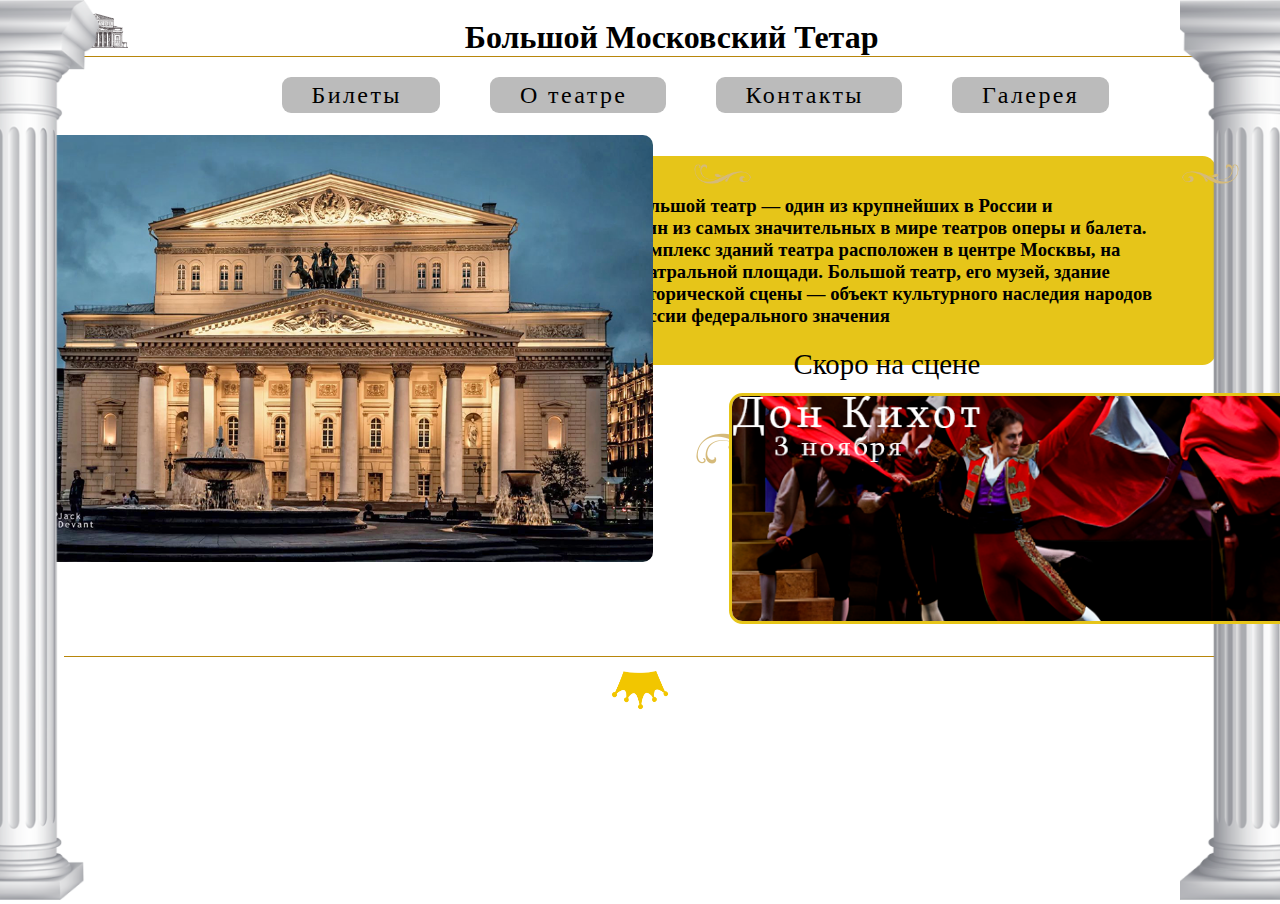
<file: index.html>
<!DOCTYPE html>
<html lang="en">
<head>
    <link rel="stylesheet" href="style.css">
    <meta charset="UTF-8">
    <meta name="viewport" content="width=device-width, initial-scale=1.0">
    <title>Большой Московский Театр</title>
</head>
<body>
    <div class="main">
        <div class="colonna1"><img src="colonna.png" height="100%"></div>
        <div class="colonna2"><img src="colonna.png" height="100%"></div>
        <div class="logo">
            <img src="bt.gif" width="50%" title="Логотип">
        </div>
        <div class="txt">
            <h1>Большой Московский Тетар</h1>
        </div>
        <div class="line">
        </div>
        <div class="button">
            <a class="one" href="tickets.html"> 
                Билеты
            </a>
            <a class="three" href="aboutfortheater.html">
                О театре
            </a>
            <a class="four" href="contacts.html">
                Контакты
            </a>
            <a class="five" href="gallery.html">
                Галерея
            </a>
        </div>
        <div class="teatr">
            <img src="teatr.png" width="100%" style="border-radius: 10px;">
        </div>
        <div>
            
                <div class="yzor1"><img src="curl2.png" width="50%"></div>
                <div class="yzor2"><img src="curl2.png" width="50%"></div>
                <div class="yzor3"><img src="curl2.png" width="100%"></div>
                <div class="yzor4"><img src="curl2.png" width="100%"></div>
                <div class="info">
            <h3>
            Большой театр — один из крупнейших в России и<br>
            один из самых значительных в мире театров оперы и балета.<br>
            Комплекс зданий театра расположен в центре Москвы, на<br>
            Театральной площади. Большой театр, его музей, здание<br>
            исторической сцены — объект культурного наследия народов<br>
            России федерального значения<br>
            </h3>
                </div>
                <div class="txtforrunningline">Скоро на сцене</div>
                <div class="running-text-container">
                    <div class="running-text">
                        <img src="1.png" width="102%">
                        <img src="2.png" width="102%">
                        <img src="3.png" width="102%">
                        <img src="4.png" width="102%">
                        <img src="5.png" width="102%">
                        <img src="6.png" width="102%">
                    </div>
                </div>
        </div>
        <br> 
        </div>
        <br><br><br><br>
        <div class="line">

        </div><br><br>
        <center><img src="footer.png" width="5%"></center>
    </div>
</body>
</html>
</file>
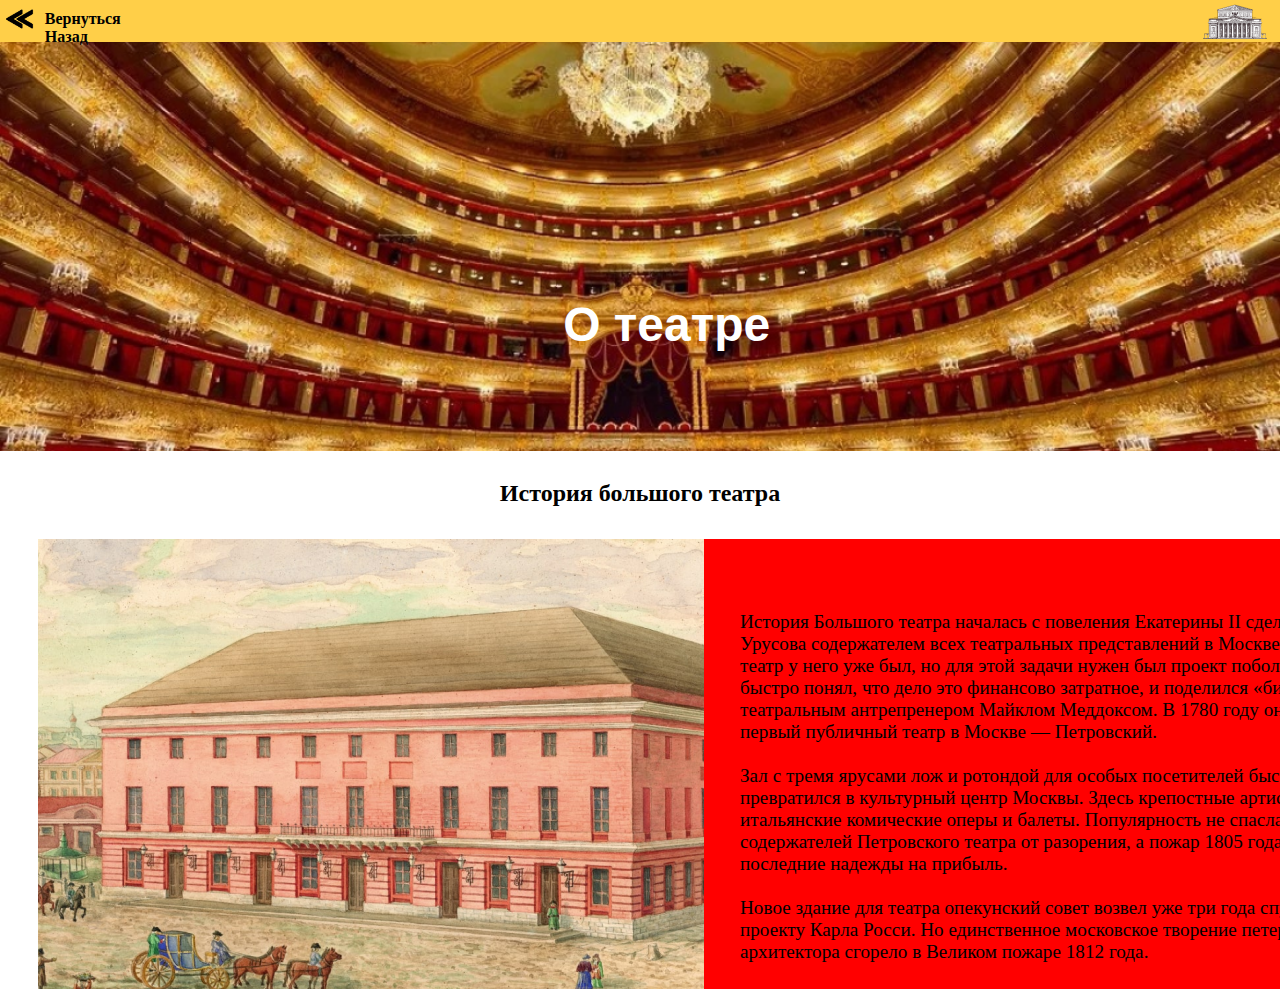
<file: aboutfortheater.html>
<!DOCTYPE html>
<head>
    <link rel="stylesheet" href="aboutfotrheater.css">
    <meta charset="UTF-8">
    <meta name="viewport" content="width=device-width, initial-scale=1.0">
    <title>о театре</title>
</head>
<body>
    <div class="header">
        <div class="strelka">
            <a href="../main/index.html">
                <img src="strelka.png" width="3%">
            </a>
        </div>
        <div class="back">
            <b>
            Вернуться<br>
            Назад
            </b>
        </div>
        <div class="logo">
            <img src="bt.png" width="5%"> 
        </div>
    </div>
    <div class="zal">
        <div class="txtforzal">
            <h1>О театре</h1>
        </div>
        <img src="Frame 1.png" width="100%" height="10%">
    </div>
    <div class="zagolovok">
        История большого театра
    </div>
    <div class="block1">
        <div class="img1">
            <img src="Frame 2.png">
        </div>
        <div class="txt1">
            <div txt11 style="font-size: 120%; margin-left: 5%; margin-right: 5%; margin-top: 10%;">
                История Большого театра началась с повеления Екатерины II сделать Петра Урусова содержателем всех 
                театральных представлений в Москве. Частный театр у него уже был, но для этой задачи нужен был проект 
                побольше. Урусов быстро понял, что дело это финансово затратное, и поделился «бизнесом» с театральным 
                антрепренером Майклом Меддоксом. В 1780 году они открыли первый публичный театр в Москве — Петровский.<br><br>
                Зал с тремя ярусами лож и ротондой для особых посетителей быстро превратился в культурный центр Москвы. 
                Здесь крепостные артисты играли итальянские комические оперы и балеты. Популярность не спасла содержателей 
                Петровского театра от разорения, а пожар 1805 года унес последние надежды на прибыль.<br><br>
                Новое здание для театра опекунский совет возвел уже три года спустя по проекту Карла Росси. 
                Но единственное московское творение петербургского архитектора сгорело в Великом пожаре 1812 года.
            </div>
        </div>
    </div>
    <div class="block2">
        
    </div>
    <div class="block3">
        
    </div>
    <div class="block4">
        
    </div>
    <div class="block5">
        
    </div>
    <div class="fotter">
        
    </div>
</body>
</html>
</file>
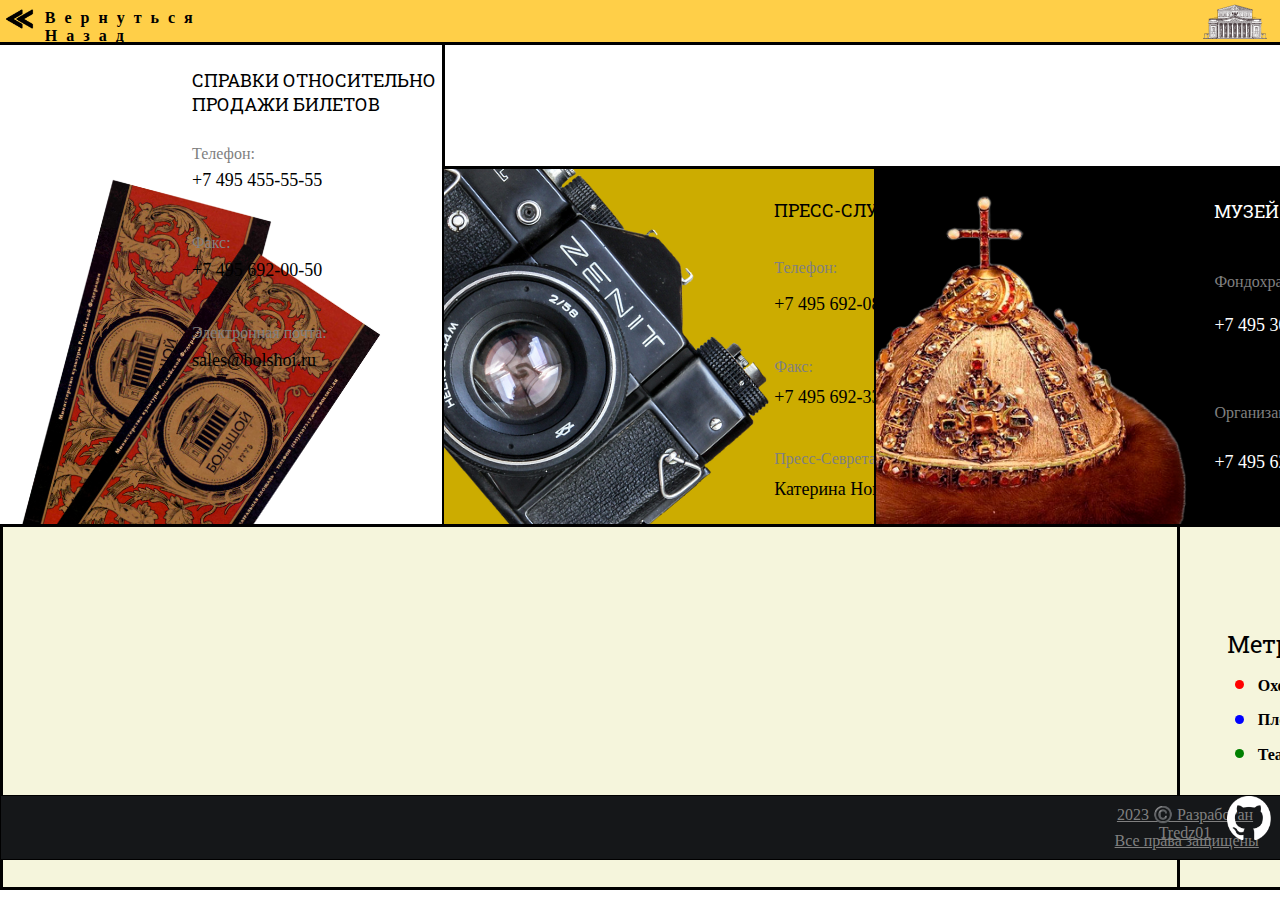
<file: contacts.html>
<!DOCTYPE html>
<head>
    <meta http-equiv="Content-Type" content="text/html; charset=utf-8" />
    <script src="https://api-maps.yandex.ru/2.1/?apikey=d235023e-d0f5-4da1-99bb-b4db03079508&lang=ru_RU" type="text/javascript"></script>
    <title>Контакты</title>
    <link rel="stylesheet" href="contacts.css">
</head>
<body>
    <div class="header">
        <div class="strelka">
            <a href="index.html">
                <img src="strelka.png" width="3%">
            </a>
        </div>
        <div class="back">
            <b>
            Вернуться<br>
            Назад
            </b>
        </div>
        <div class="logo">
            <img src="bt.png" width="5%"> 
        </div>
    </div>
    <div class="lineheader"></div>
    <div class="block1">
    <div class="img">
        <img src="lot6.png" width="35%">
    </div>
        <div class="txtblock1">
            СПРАВКИ ОТНОСИТЕЛЬНО<br> 
            ПРОДАЖИ БИЛЕТОВ 
        </div>
        <div class="txtphone">
            Телефон:
        </div>
        <div class="phone1">
            +7 495 455-55-55
        </div>
        <div class="txtfax">
            Факс:
        </div>
        <div class="phone2">
            +7 495 692-00-50
        </div>
        <div class="txtmail">
            Электронная почта:
        </div>
        <div class="mail">
            sales@bolshoi.ru
        </div>
    <div class="line1"></div>
    </div>
    <div class="block2">
    <div class="img1">
        <img src="camera.png" width="90%">
    </div>
    <div class="lineheader"></div>
        <div class="txtblock2">
            ПРЕСС-СЛУЖБА
        </div>
        <div class="txtphone1">
            Телефон:
        </div>
        <div class="phone3">
            +7 495 692-08-18
        </div>
        <div class="txtfax1">
            Факс:
        </div>
        <div class="phone4">
            +7 495 692-33-67
        </div>
        <div class="pressecretar">
            Пресс-Севретарь:
        </div>
        <div class="fio">
            Катерина Новикова
        </div>
        <div class="txtmail1">
            Электронная почта:
        </div>
        <div class="mail1">
            pr@bolshoi.ru
        </div>
    </div>
    <div class="line2"></div>
    </div>
    <div class="block3">
        <div class="img2">
            <img src="shapka.png" width="90%">
        </div>
        <div class="lineheader"></div>
        <div class="txtblock3">
            МУЗЕЙ
        </div>
        <div class="txtphone3">
            Фондохранение:
        </div>
        <div class="phone5">
            +7 495 306-68-14
        </div>
        <div class="organization">
            Организация экскурсий:
        </div>
        <div class="phone6">
            +7 495 621-31-38
        </div>
        <div class="txtmail2">
            Электронная почта:
        </div>
        <div class="mail2">
            museum@bolshoi.ru
        </div>
    </div>
    <div class="mapblock">
            <div id="map"></div>
        <div class="line"></div>
        <div class="metro">
            <div class="txtmetro">Метро рядом:</div>
                <div class="green_circle"></div>
                <div class="red_circle"></div>
                <div class="blue_circle"></div>
                <div class="metro1">Театральня</div>
                <div class="metro2">Охотный Ряд</div>
                <div class="metro3">Площадь Революции</div>
        </div>
        <div class="adress">
            <div class="adress1">Адрес:</div>
            <div class="adress2">Театральная площадь,<br> 1, Москва</div>
        </div>
    </div>
    <div class="fotter">
        <div class="txtfooter1">2023 ©️ Разработан Tredz01</div>
        <div class="txtfooter2">Все права защищены</div>
        <div class="imgfooter"><a href="https://github.com/Tredz01"><img src="github.png" width="70%"></a></div>
     </div>
    <script type="text/javascript" src="script.js"></script>
</body>
</html>
</file>
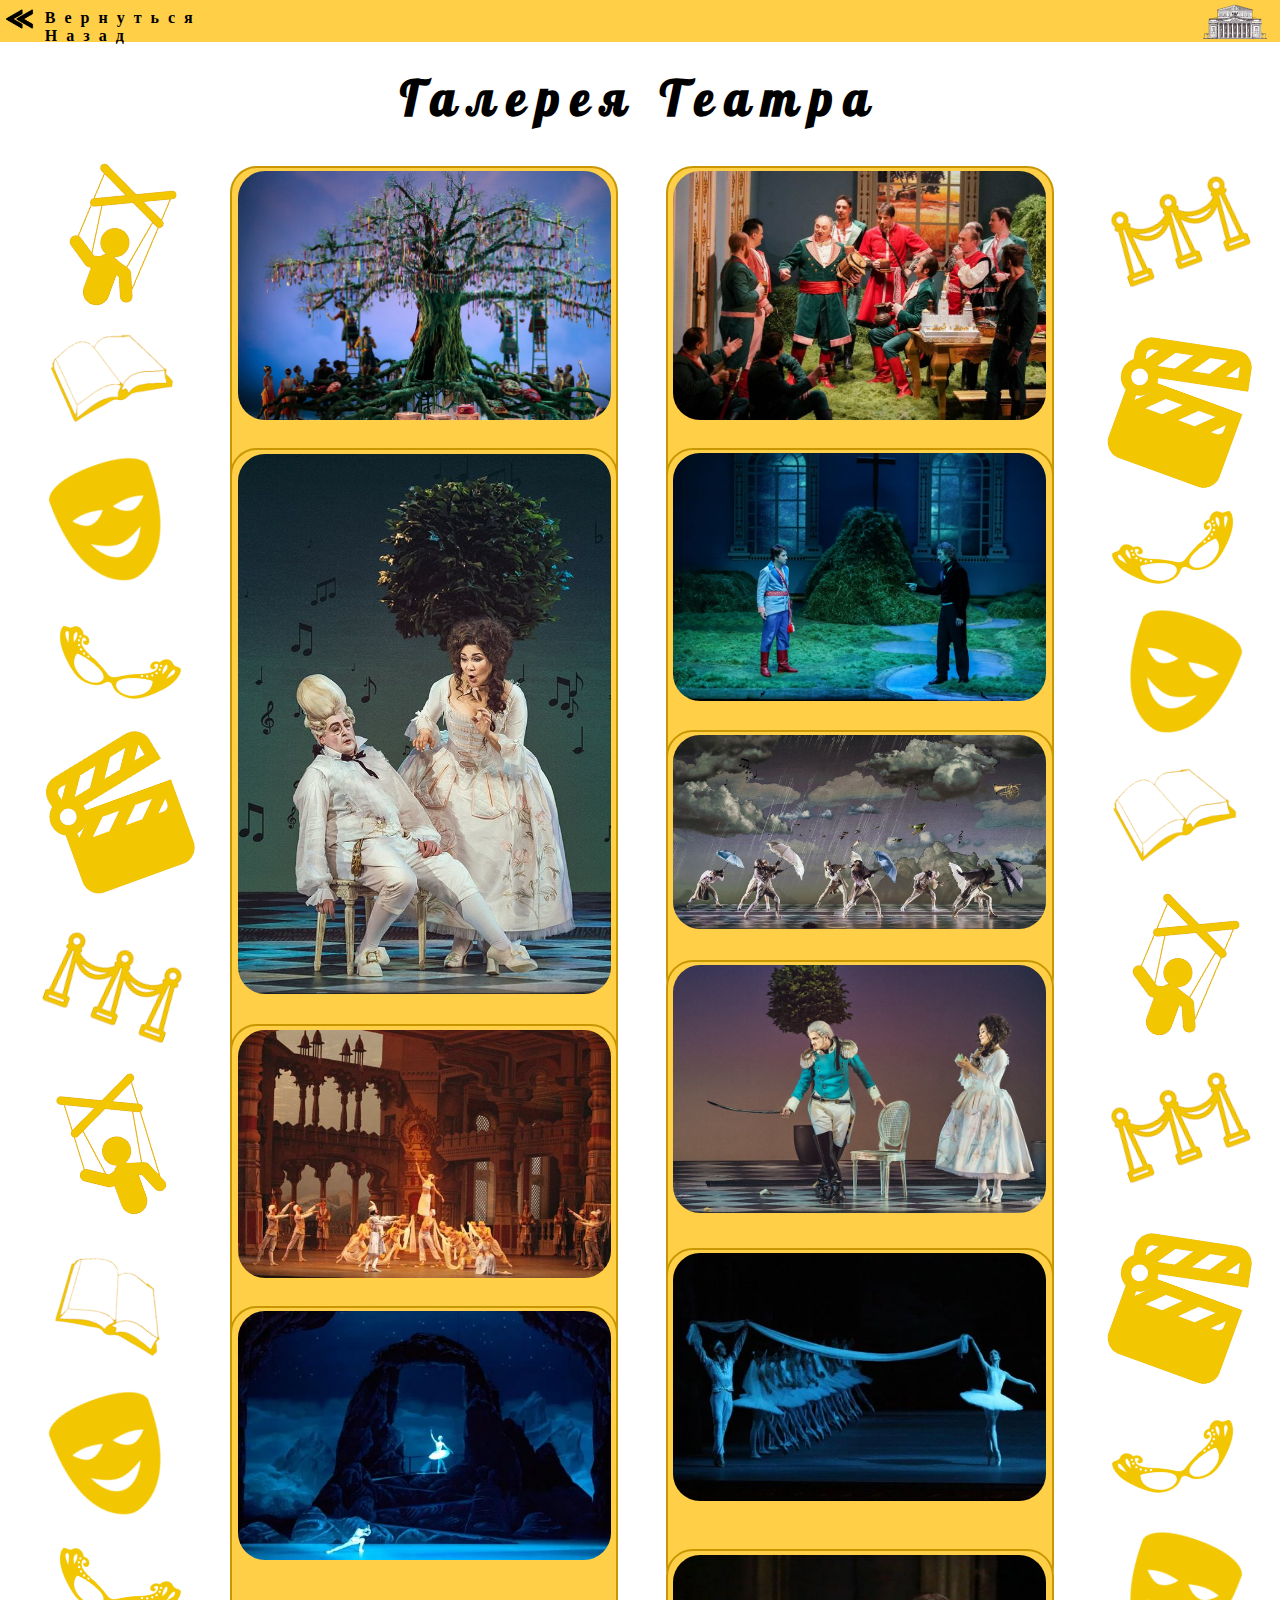
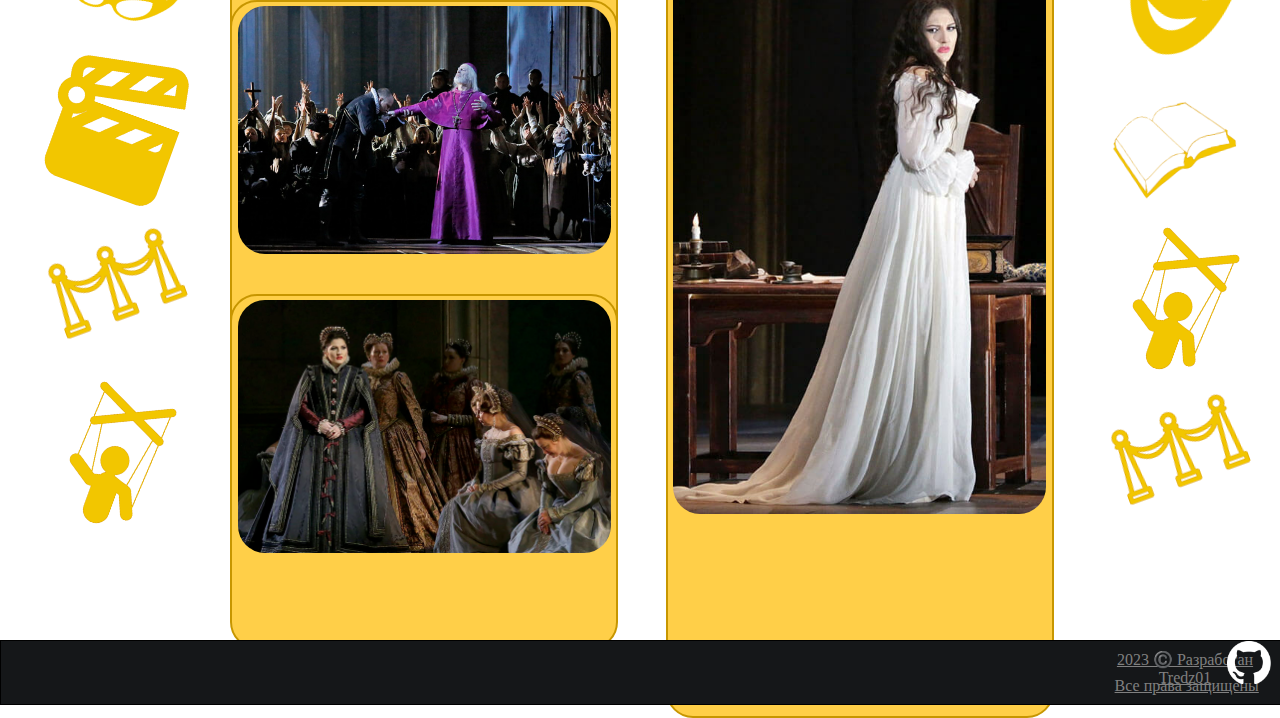
<file: gallery.html>
<!DOCTYPE html>
<head>
    <meta charset="UTF-8">
    <meta name="viewport" content="width=device-width, initial-scale=1.0">
    <link rel="stylesheet" href="gallery.css">
    <title>Галерея</title>
</head>
<body>
    <div class="header">
        <div class="strelka">
            <a href="index.html">
                <img src="strelka.png" width="3%">
            </a>
        </div>
        <div class="back">
            <b>
            Вернуться<br>
            Назад
            </b>
        </div>
        <div class="logo">
            <img src="bt.png" width="5%"> 
        </div>
    </div>
    <div class="gallery">
        <center><h1>Галерея Театра</h1></center> 
    </div>
    <div class="picture1">
        <img class="pictur1" src="Зимняясказка1.jpg" width="97%">
    </div>
    <div class="picture2">
        <img class="pictur2" src="аскольдова могила1.jpg" width="97%">
    </div>
    <div class="picture3">
        <img class="pictur3" src="аскольдовамогила2.jpg" width="97%">
    </div>
    <div class="picture4">
        <img class="pictur4" src="Севильскийцерюльник3.jpg" width="97%">
    </div>
    <div class="picture5">
        <img class="pictur5" src="Севильскийцерюльник2.jpg" width="97%">
    </div>
    <div class="picture6">
        <img class="pictur6" src="Севильскийцепюльник1.jpg" width="97%">
    </div>
    <div class="picture7">
        <img class="pictur7" src="Баядчерка1.jpg" width="97%">
    </div>
    <div class="picture8">
        <img class="pictur8" src="Баядчерка2.jpg" width="97%">
    </div>
    <div class="picture9">
        <img class="pictur9" src="Баядчерка3.jpg" width="97%">
    </div>
    <div class="picture10">
        <img class="pictur10" src="Донкарлос2jpg.jpg" width="97%">
    </div>
    <div class="picture11">
        <img class="pictur11" src="донкарлос1.jpg" width="97%">
    </div>
    <div class="picture12">
        <img class="pictur12" src="донкарлос3.jpg" width="97%">
    </div>
    <div class="fotter">
       <div class="txtfooter1">2023 ©️ Разработан Tredz01</div>
       <div class="txtfooter2">Все права защищены</div>
       <div class="imgfooter"><a href="https://github.com/Tredz01"><img src="github.png" width="70%"></a></div>
    </div>
        <img src="decoration1.png" width="10%" class="decoration1">
        <img src="decoration2.png" width="10%" class="decoration2">
        <img src="decoration3.png" width="10%" class="decoration3">
        <img src="decoration4.png" width="10%" class="decoration4">
        <img src="decoration5.png" width="10%" class="decoration5">
        <img src="decoration6.png" width="10%" class="decoration6">
        <img src="decoration1.png" width="10%" class="decoration7">
        <img src="decoration2.png" width="10%" class="decoration8">
        <img src="decoration3.png" width="10%" class="decoration9">
        <img src="decoration4.png" width="10%" class="decoration10">
        <img src="decoration5.png" width="10%" class="decoration11">
        <img src="decoration6.png" width="10%" class="decoration12">
        <img src="decoration1.png" width="10%" class="decoration13">



        <img src="decoration6.png" width="10%" class="decoration14">
        <img src="decoration5.png" width="10%" class="decoration15">
        <img src="decoration4.png" width="10%" class="decoration16">
        <img src="decoration3.png" width="10%" class="decoration17">
        <img src="decoration2.png" width="10%" class="decoration18">
        <img src="decoration1.png" width="10%" class="decoration19">
        <img src="decoration6.png" width="10%" class="decoration20">
        <img src="decoration5.png" width="10%" class="decoration21">
        <img src="decoration4.png" width="10%" class="decoration22">
        <img src="decoration3.png" width="10%" class="decoration23">
        <img src="decoration2.png" width="10%" class="decoration24">
        <img src="decoration1.png" width="10%" class="decoration25">
        <img src="decoration6.png" width="10%" class="decoration26">
</body>
</html>
</file>
<file: style.css>
* {
    margin: 0;
}
body {
    width: 100%;
    height: 100%; 
    background-color: white;
    margin: 0; 
    overflow: hidden;
}
.main {
    width: 100%;
    height: 80%;
    background-color: white;
}
.logo {
    display: inline-block;
    width: 10%;
    margin-left: 5%;
    margin-top: 1%;
}
.txt {
    font-family: Georgia, 'Times New Roman', Times, serif;
    display: inline-flex;
    margin-left: 21%;
}
.line {
    margin-left: 5%;
    width: 90%;
    height: 0.10vh;
    background-color: #b8860b;
}
a {
    text-decoration: none;
    color: black;
    font-size: 150%;
}
a:hover {
    padding: 1% 4%;
    transition: 1s;
    border-radius: 3vh;
    background-color: #e6c519;
    letter-spacing: 0.15em;
}
.one {
    border-radius: 1vh;
    background-color: #bbbbbb;
    margin-right: 5%;
    letter-spacing: 0.1em;
    padding: 0.5% 3%;
    cursor: pointer;
}
.two {
    border-radius: 1vh;
    background-color: #bbbbbb;
    margin-right: 5%;
    letter-spacing: 0.1em;
    padding: 0.5% 3%;
    cursor: pointer;
}
.three {
    border-radius: 1vh;
    background-color: #bbbbbb;
    margin-right: 5%;
    letter-spacing: 0.1em;
    padding: 0.5% 3%;
    cursor: pointer;
}
.four {
    border-radius: 1vh;
    background-color: #bbbbbb;
    margin-right: 5%;
    letter-spacing: 0.1em;
    padding: 0.5% 3%;
    cursor: pointer;
}
.five {
    border-radius: 1vh;
    background-color: #bbbbbb;
    letter-spacing: 0.1em;
    padding: 0.5% 3%;
    cursor: pointer;
}
.button {
    margin-left: 22%;
    margin-top: 2%;
}
.teatr {
    margin-left: 1%;
    margin-top: 2%;
    width: 50%;
}
.info {
    font-size: 100%;
    padding: min(1% 3%);
    padding: 3% 5%;
    background-color: #e6c519;
    float: right;
    border-radius: 1.5vh;
    margin-top: -32%;
    margin-right: 5%;
    color: black;
}
.running-text-container {
    position: absolute;
    margin-top: -13.5%;
    margin-left: 56.95%;
    width: 73vh; 
    height: 25vh;
    overflow: hidden;
    border: 3px solid #e6c519;;
    border-radius: 1.5vh
  }
  
  .running-text {
    display: inline-block; 
    white-space: nowrap; 
    animation: running-text-animation 40s linear infinite;
  }
  
  @keyframes running-text-animation {
    0% { transform: translateX(1%); } 
    100% { transform: translateX(-514%); }
  }
.txtforrunningline {
    position: absolute;
    font-size: 180%;
    font-family: Georgia,'Times New Roman', Times, serif;
    margin-left: 62%;
    margin-top: -17%;
}
.yzor1 { 
    width: 10%;
    left: 92%;
    top: 18%;
    position: absolute; 
}
.yzor2 {
    transform: scale(-1, 1);
    width: 10%;
    left: 49%;
    top: 18%;
    position: absolute; 
}
.yzor3 {
    top: 47%;
    left: 92%;
    transform: scale(1, -1);
    position: absolute;
}
.yzor4 {
    transform: scale(-1, -1);
    top: 47%;
    left: 54%;
    position: absolute;
}
.colonna1 {
    left: -5%;
    height: 100%;
    position: absolute;
}
.colonna2 {
    right: -5%;
    height: 100%;
    height: 100%;
    position: absolute;
}
center {
    margin-top: -2%;
}
</file>
<file: aboutfotrheater.css>
* {
    margin: 0;
    padding: 0;
}
body {
    width: 100%;
    height: 100%; 
    background-color: white;
    margin: 0; 
    overflow-x: hidden;
}
.header {
    height: 120%;
    width: 100%;
    background-color:  #FFCF48;
}
.strelka {
    display: inline;
    margin-top: 2%;
}
.back {
    position: absolute;
    left: 3.5%;
    top: 1.1%;
}
.logo {
    margin-top: -3%;
    left: 94%;
    position: absolute;
    width: 100%;
}
.txtforzal {
    font-size: x-large;
    position: absolute;
    color: white;
    left: 44%;
    top: 33%;
    font-family: Arial, Helvetica, sans-serif;
}
.zagolovok {
    text-align: center;
    font-size: x-large;
    font-weight: bold;
    margin-top: 2%;
}

.block1 {
    margin-top: 2.5%;
}
.img1 {
    position: absolute;
    width: 80vh;
    height: 50vh;
    margin-left: 3%;
    overflow: hidden;
}
.txt1 {
    margin-left: 55%;
    position: absolute;
    width: 80vh;
    height: 50vh;
    background-color: red; 
}
.txt11 {
</file>
<file: contacts.css>
@import url('https://fonts.googleapis.com/css2?family=Lobster&family=Oswald:wght@700&family=Roboto+Slab&display=swap');
@import url('https://fonts.googleapis.com/css2?family=Lobster&family=Oswald:wght@700&family=Playfair+Display&family=Roboto+Slab&display=swap');
* {
    margin: 0;
    padding: 0;
}
body {
    width: 100%;
    height: 100%; 
    background-color: white;
    margin: 0; 
    overflow-x: hidden;
}
.header {
    height: 120%;
    width: 100%;
    background-color:  #FFCF48;
}
.strelka {
    display: inline;
    margin-top: 2%;
}
.back {
    position: absolute;
    left: 3.5%;
    top: 1%;
    letter-spacing: 1vh;
    transition: 2s;
}
.logo {
    margin-top: -3%;
    left: 94%;
    position: absolute;
    width: 100%;
}
.lineheader {
    position: absolute;
    width: 100%;
    height: 3px;
    background-color: black;
    
}








.block1 {
    overflow: hidden;
    width: 66vh;
    height: 53.5vh;
    background-color: white;
}
.img {
    position: absolute;
    transform: rotate(-45deg);
    margin-left: -15%;
    margin-top: -10%;
}
.txtblock1 {
    position: absolute;
    font-size: large;
    margin-left: 15%;
    margin-top: 2%;
    font-family: 'Lobster', sans-serif;
    font-family: 'Oswald', sans-serif;
    font-family: 'Playfair Display', serif;
    font-family: 'Roboto Slab', serif;
}
.txtphone {
    position: absolute;
    margin-left: 15%;
    margin-top: 8%;
    color: grey;
}
.phone1 {
    position: absolute;
    font-size: large;
    margin-left: 15%;
    margin-top: 10%;
}
.txtfax {
    position: absolute;
    margin-left: 15%;
    margin-top: 15%;
    color: grey;
}
.phone2 {
    position: absolute;
    font-size: large;
    margin-left: 15%;
    margin-top: 17%;
}
.txtmail {
    position: absolute;
    margin-left: 15%;
    margin-top: 22%;
    color: grey;
}
.mail {
    position: absolute;
    font-size: large;
    margin-left: 15%;
    margin-top: 24%;
}




.line1 {
    position: absolute;
    width: 3px;
    height: 53.5vh;
    background-color: black;
    margin-left: 34.5%;
}




.block2 {
    margin-top: -27.93%;
    margin-left: 34.68%;
    position: absolute;
    width: 64.4vh;
    height: 53.5vh;
    background-color: #ccac00;
    overflow: hidden;
}
.img1 {
    position: absolute;
    transform: rotate(50deg);
    margin-left: -60%;
    margin-top: -8%;
}
.txtblock2 {
    position: absolute;
    font-size: large;
    margin-left: 57%;
    margin-top: 5.5%;
    font-family: 'Lobster', sans-serif;
    font-family: 'Oswald', sans-serif;
    font-family: 'Playfair Display', serif;
    font-family: 'Roboto Slab', serif;
}
.txtphone1 {
    position: absolute;
    margin-left: 57%;
    margin-top: 16%;
    color: grey;
}
.phone3 {
    position: absolute;
    font-size: large;
    margin-left: 57%;
    margin-top: 22%;
}
.txtfax1 {
    position: absolute;
    margin-left: 57%;
    margin-top: 33%;
    color: grey;
}
.phone4 {
    position: absolute;
    font-size: large;
    margin-left: 57%;
    margin-top: 38%;
}
.pressecretar {
    position: absolute;
    margin-left: 57%;
    margin-top: 49%;
    color: grey;
}
.fio {
    position: absolute;
    font-size: large;
    margin-left: 57%;
    margin-top: 54%;
}
.txtmail1 {
    position: absolute;
    margin-left: 57%;
    margin-top: 65%;
    color: grey;
}
.mail1 {
    position: absolute;
    font-size: large;
    margin-left: 57%;
    margin-top: 70%;
}





.line2 {
    position: absolute;
    width: 3px;
    height: 53.7vh;
    background-color: black;
    margin-left: 68.26%;
    margin-top: -27.9%;
}




.block3 {
    overflow: hidden;
    margin-top: -27.93%;
    margin-left: 68.43%;
    position: absolute;
    width: 66vh;
    height: 53.5vh;
    background-color: black;
}
.img2 {
    position: absolute;
    margin-left: -50%;
    margin-top: 2%;
}
.txtblock3 {
    position: absolute;
    color: white;
    font-size: large;
    margin-left: 57%;
    margin-top: 5.5%;
    font-family: 'Lobster', sans-serif;
    font-family: 'Oswald', sans-serif;
    font-family: 'Playfair Display', serif; 
    font-family: 'Roboto Slab', serif;
}
.txtphone3 {
    position: absolute;
    margin-left: 57%;
    margin-top: 18%;
    color: grey;
}
.phone5 {
    position: absolute;
    font-size: large;
    margin-left: 57%;
    margin-top: 25%;
    color: white;
}
.organization {
    position: absolute;
    margin-left: 57%;
    margin-top: 40%;
    color: grey;
}
.phone6 {
    position: absolute;
    font-size: large;
    margin-left: 57%;
    margin-top: 48%;
    color: white;
}
.txtmail2 {
    position: absolute;
    margin-left: 57%;
    margin-top: 62%;
    color: grey;
}
.mail2 {
    position: absolute;
    font-size: large;
    margin-left: 57%;
    margin-top: 69%;
    color: white;
}




.mapblock {
    position: absolute;
    width: 191.5vh;
    height: 40vh;
    border: 3px solid black;
    background-color: 	#F5F5DC;
}
.txt {
    position: absolute;
    margin-top: 2.75%;
    margin-left: 18%;
    font-size: x-large;
    font-family: 'Lobster', sans-serif;
}
#map {
    margin-top: 0%;
    width: 130.4vh;
    height: 40vh;
}
.line {
    position: absolute;
    width: 3px;
    height: 40.5vh;
    background-color: black;
    margin-left: 68.1%;
    margin-top: -21%;
}
.txtmetro {
    position: absolute;
    font-size: x-large;
    margin-left: 71%;
    margin-top: -15%;
    font-family: 'Lobster', sans-serif;
    font-family: 'Oswald', sans-serif;
    font-family: 'Playfair Display', serif;
    font-family: 'Roboto Slab', serif;

      
}
.green_circle {
    position: absolute;
    width: 1vh;
    height: 1vh;
    border-radius: 0.5vh;
    background-color: green;
    margin-top: -8%;
    margin-left: 71.5%;

}
.red_circle {
    position: absolute;
    width: 1vh;
    height: 1vh;
    border-radius: 0.5vh;
    background-color: red;
    margin-left: 71.5%;
    margin-top: -12%;
}
.blue_circle {
    position: absolute;
    width: 1vh;
    height: 1vh;
    border-radius: 0.5vh;
    background-color: blue;
    margin-left: 71.5%;
    margin-top: -10%;
}
.metro1 {
    font-weight: bold;
    margin-top: -8.2%;
    margin-left: 72.8%;
    position: absolute; 
}
.metro2 {
    font-weight: bold;
    margin-top: -12.2%;
    margin-left: 72.8%;
    position: absolute;
    font-family: 'Times New Roman', Times, serif;
}
.metro3 {
    font-weight: bold;
    margin-top: -10.2%;
    margin-left: 72.8%;
    position: absolute;
    font-family: 'Times New Roman', Times, serif;
}
.adress1 {
    position: absolute;
    font-size: x-large;
    margin-left: 89%;
    margin-top: -15%;
    font-family: 'Lobster', sans-serif;
    font-family: 'Oswald', sans-serif;
    font-family: 'Playfair Display', serif;
    font-family: 'Roboto Slab', serif;
}
.adress2 {
    font-weight: bold;
    position: absolute;
    font-family: 'Times New Roman', Times, serif;
    margin-left: 89%;
    margin-top: -12.2%;
}




.fotter {
    margin-top: 21.2%;
    position: absolute;
    width: 100%;
    height: 7%;
    background-color: #151719;
    text-align: center;
    color: grey;
    border: 1px solid black;
}
.txtfooter1 {
    margin-top: 1vh;
    margin-left: 85%;
    text-decoration: underline;
    position: absolute;
}
.txtfooter2 {
    margin-top: 4vh;
    margin-left: 87%;
    text-decoration: underline;
    position: absolute;
}
.imgfooter {
    position: absolute;
    margin-left: 95%;
}
</file>
<file: gallery.css>
@import url('https://fonts.googleapis.com/css2?family=Lobster&family=Oswald:wght@700&family=Roboto+Slab:wght@100;200;400&display=swap');

* {
    margin: 0;
    padding: 0;
}
body {
    width: 100%;
    height: 100%; 
    background-color: white;
    margin: 0; 
    overflow-x: hidden;
}
.header {
    height: 120%;
    width: 100%;
    background-color:  #FFCF48;
}
.strelka {
    display: inline;
    margin-top: 1%;
}
.back {
    position: absolute;
    left: 3.5%;
    top: 1%;
    letter-spacing: 1vh;
    transition: 2s;
}
.logo {
    margin-top: -3%;
    left: 94%;
    position: absolute;
    width: 100%;
}
.gallery {
    font-family: 'Lobster', sans-serif;
    letter-spacing: 0.5em;
    margin-top: 2%;
    font-size: x-large;
    
}


.picture1 {
    position: absolute;
    width: 30%;
    height: 38%;
    background-color: #FFCF48;
    border-radius: 3vh;
    margin-top: 3%;
    margin-left: 18%;
    border: 2px solid #C79600;
    overflow: hidden;
}
.pictur1:hover {
    transform: scale(1.1);
}
.pictur1 {
    transition: 2s;
    overflow: hidden;
    margin-left: 1.5%;
    margin-top: 0.8%;
    border-radius: 3vh;
}


.picture2 {
    position: absolute;
    width: 30%;
    height: 38%;
    background-color: #FFCF48;
    border-radius: 3vh;
    margin-top: 3%;
    margin-left: 52%;
    border: 2px solid #C79600;
    overflow: hidden;
}
.pictur2:hover {
    transform: scale(1.1);
}
.pictur2 {
    transition: 2s;
    overflow: hidden;
    margin-left: 1.5%;
    margin-top: 0.8%;
    border-radius: 3vh;
}


.picture3 {
    position: absolute;
    width: 30%;
    height: 38%;
    background-color: #FFCF48;
    border-radius: 3vh;
    margin-top: 25%;
    margin-left: 52%;
    border: 2px solid #C79600;
    overflow: hidden;
}
.pictur3:hover {
    transform: scale(1.1);
}
.pictur3 {
    transition: 2s;
    margin-left: 1.5%;
    margin-top: 0.8%;
    border-radius: 3vh;
}

.picture4 {
    position: absolute;
    width: 30%;
    height: 82%;
    background-color: #FFCF48;
    border-radius: 3vh;
    margin-top: 25%;
    margin-left: 18%;
    border: 2px solid #C79600;
    overflow: hidden;
}
.pictur4:hover {
    transform: scale(1.1);
}
.pictur4 {
    transition: 2s;
    overflow: hidden;
    margin-left: 1.5%;
    margin-top: 1%;
    border-radius: 3vh;
}


.picture5 {
    position: absolute;
    width: 30%;
    height: 30%;
    background-color: #FFCF48;
    border-radius: 3vh;
    margin-top: 47%;
    margin-left: 52%;
    border: 2px solid #C79600;
    overflow: hidden;
}
.pictur5:hover {
    transform: scale(1.1);
}
.pictur5 {
    transition: 2s;
    overflow: hidden;
    margin-left: 1.5%;
    margin-top: 1%;
    border-radius: 3vh;
}


.picture6 {
    position: absolute;
    width: 30%;
    height: 38%;
    background-color: #FFCF48;
    border-radius: 3vh;
    margin-top: 65%;
    margin-left: 52%;
    border: 2px solid #C79600;
    overflow: hidden;
}
.pictur6:hover {
    transform: scale(1.1);
}
.pictur6 {
    transition: 2s;
    overflow: hidden;
    margin-left: 1.5%;
    margin-top: 0.8%;
    border-radius: 3vh;
}


.picture7 {
    position: absolute;
    width: 30%;
    height: 38%;
    background-color: #FFCF48;
    border-radius: 3vh;
    margin-top: 70%;
    margin-left: 18%;
    border: 2px solid #C79600;
    overflow: hidden;
}
.pictur7:hover {
    transform: scale(1.1);
}
.pictur7 {
    transition: 2s;
    overflow: hidden;
    margin-left: 1.5%;
    margin-top: 1%;
    border-radius: 3vh;
}


.picture8 {
    position: absolute;
    width: 30%;
    height: 38%;
    background-color: #FFCF48;
    border-radius: 3vh;
    margin-top: 87.5%;
    margin-left: 52%;
    border: 2px solid #C79600;
    overflow: hidden;
}
.pictur8:hover {
    transform: scale(1.1);
}
.pictur8 {
    transition: 2s;
    overflow: hidden;
    margin-left: 1.5%;
    margin-top: 0.8%;
    border-radius: 3vh;
}


.picture9 {
    position: absolute;
    width: 30%;
    height: 38%;
    background-color: #FFCF48;
    border-radius: 3vh;
    margin-top: 92%;
    margin-left: 18%;
    border: 2px solid #C79600;
    overflow: hidden;
}
.pictur9:hover {
    transform: scale(1.1);
}
.pictur9 {
    transition: 2s;
    overflow: hidden;
    margin-left: 1.5%;
    margin-top: 1%;
    border-radius: 3vh;
}


.picture10 {
    position: absolute;
    width: 30%;
    height: 85%;
    background-color: #FFCF48;
    border-radius: 3vh;
    margin-top: 111%;
    margin-left: 52%;
    border: 2px solid #C79600;
    overflow: hidden;
}
.pictur10:hover {
    transform: scale(1.1);
}
.pictur10 {
    transition: 2s;
    overflow: hidden;
    margin-left: 1.5%;
    margin-top: 1%;
    border-radius: 3vh;
}


.picture11 {
    position: absolute;
    width: 30%;
    height: 38%;
    background-color: #FFCF48;
    border-radius: 3vh;
    margin-top: 115%;
    margin-left: 18%;
    border: 2px solid #C79600;
    overflow: hidden;
}
.pictur11:hover {
    transform: scale(1.1);
}
.pictur11 {
    transition: 2s;
    overflow: hidden;
    margin-left: 1.5%;
    margin-top: 1%;
    border-radius: 3vh;
}
.picture12 {
    position: absolute;
    width: 30%;
    height: 39%;
    background-color: #FFCF48;
    border-radius: 3vh;
    margin-top: 138%;
    margin-left: 18%;
    border: 2px solid #C79600;
    overflow: hidden;
}
.pictur12:hover {
    transform: scale(1.1);
}
.pictur12 {
    transition: 2s;
    overflow: hidden;
    margin-left: 1.5%;
    margin-top: 1%;
    border-radius: 3vh;
}
.fotter {
    margin-top: 165%;
    position: absolute;
    width: 100%;
    height: 7%;
    background-color: #151719;
    text-align: center;
    color: grey;
    border: 1px solid black;
}
.txtfooter1 {
    margin-top: 1vh;
    margin-left: 85%;
    text-decoration: underline;
    position: absolute;
}
.txtfooter2 {
    margin-top: 4vh;
    margin-left: 87%;
    text-decoration: underline;
    position: absolute;
}
.imgfooter {
    position: absolute;
    margin-left: 95%;
}


.decoration1 {
    position: absolute;
    margin-top: 3%;
    margin-left: 4%;
    transform: rotate(20deg);
}
.decoration2 {
    position: absolute;
    margin-top: 16%;
    margin-left: 4%;
}
.decoration3 { 
    position: absolute;
    margin-top: 26%;
    margin-left: 4%;
    transform: rotate(-20deg);
}
.decoration4 { 
    position: absolute;
    margin-top: 40%;
    margin-left: 4%;
    transform: rotate(20deg);
}
.decoration5 { 
    position: absolute;
    margin-top: 48%;
    margin-left: 4%;
    transform: rotate(-20deg);
}
.decoration6 { 
    position: absolute;
    margin-top: 62%;
    margin-left: 4%;
    transform: rotate(20deg);
}
.decoration7 {
    position: absolute;
    margin-top: 74%;
    margin-left: 4%;
    transform: rotate(-20deg);
}
.decoration8 {
    position: absolute;
    margin-top: 89%;
    margin-left: 4%;
    transform: rotate(40deg);
}
.decoration9 {
    position: absolute;
    margin-top: 99%;
    margin-left: 4%;
    transform: rotate(-20deg);
}
.decoration10 {
    position: absolute;
    margin-top: 112%;
    margin-left: 4%;
    transform: rotate(20deg);
}
.decoration11 {
    position: absolute;
    margin-top: 119%;
    margin-left: 4%;
    transform: rotate(20deg);
}
.decoration12 {
    position: absolute;
    margin-top: 132%;
    margin-left: 4%;
    transform: rotate(-20deg);
}
.decoration13 {
    position: absolute;
    margin-top: 145%;
    margin-left: 4%;
    transform: rotate(20deg);
}
.decoration14 {
    position: absolute;
    margin-left: 87%;
    margin-top: 3%;
    transform: rotate(-20deg);
}
.decoration15 {
    position: absolute;
    margin-left: 87%;
    margin-top: 16%;
    transform: rotate(20deg);
}
.decoration16 {
    position: absolute;
    margin-left: 87%;
    margin-top: 31%;
    transform: rotate(-20deg);
}
.decoration17 {
    position: absolute;
    margin-left: 87%;
    margin-top: 38%;
    transform: rotate(20deg);
}
.decoration18 {
    position: absolute;
    margin-left: 87%;
    margin-top: 50%;
    transform: rotate(-5deg);
}
.decoration19 {
    position: absolute;
    margin-left: 87%;
    margin-top: 60%;
    transform: rotate(20deg);
}
.decoration20 {
    position: absolute;
    margin-left: 87%;
    margin-top: 73%;
    transform: rotate(-20deg);
}
.decoration21 {
    position: absolute;
    margin-left: 87%;
    margin-top: 86%;
    transform: rotate(20deg);
}
.decoration22 {
    position: absolute;
    margin-left: 87%;
    margin-top: 102%;
    transform: rotate(-20deg);
}
.decoration23 {
    position: absolute;
    margin-left: 87%;
    margin-top: 110%;
    transform: rotate(20deg);
}
.decoration24 {
    position: absolute;
    margin-left: 87%;
    margin-top: 123%;
    transform: rotate(-10deg);
}
.decoration25 {
    position: absolute;
    margin-left: 87%;
    margin-top: 133%;
    transform: rotate(20deg);
}
.decoration26 {
    position: absolute;
    margin-left: 87%;
    margin-top: 145%;
    transform: rotate(-20deg);
}
</file>
